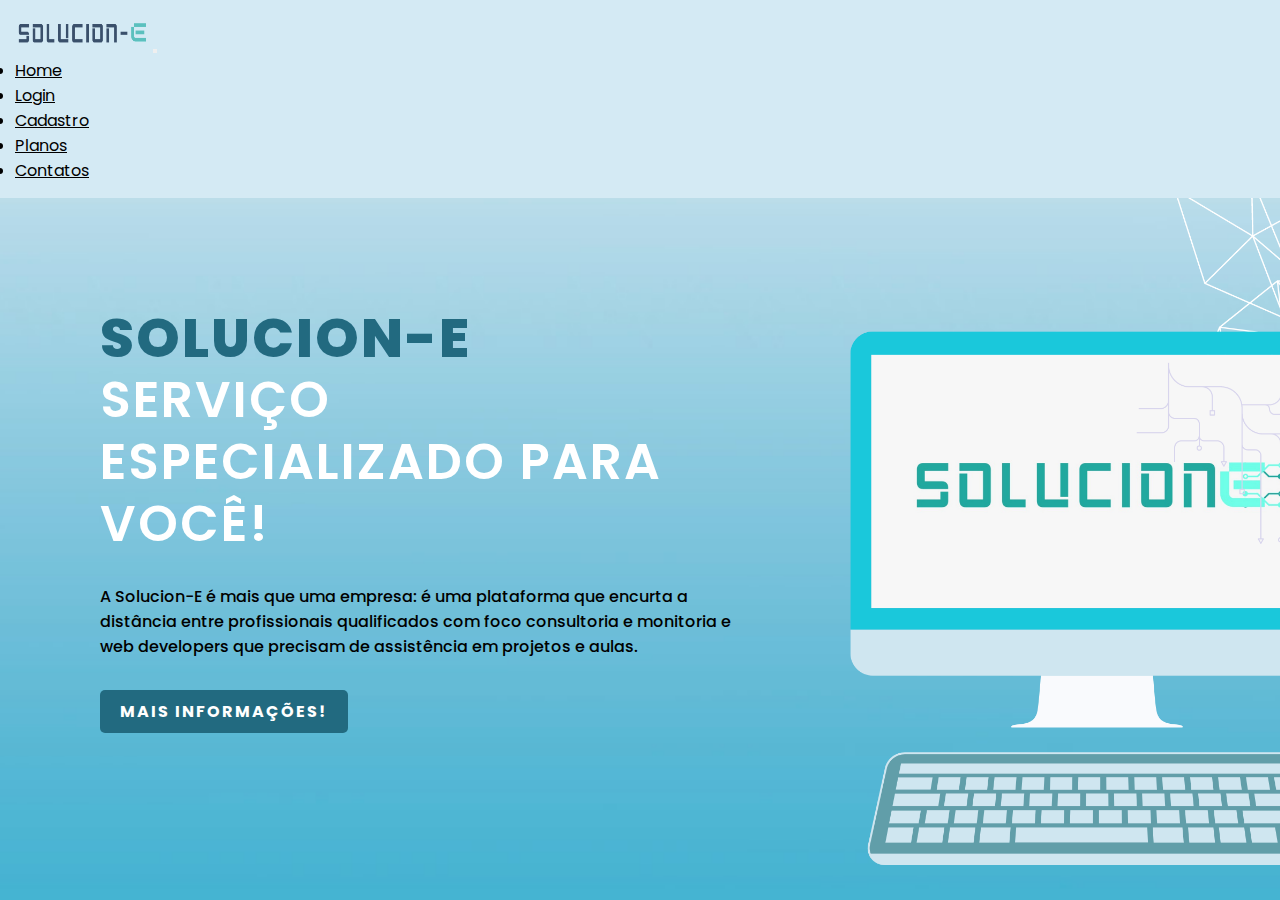
<file: index.html>
<!DOCTYPE html>
<html lang="pt-br">
<head>
    <meta charset="UTF-8">
    <meta http-equiv="X-UA-Compatible" content="IE=edge">
    <meta name="viewport" content="width=device-width, initial-scale=1.0">
    <link rel="stylesheet" href="./style.css">
    <link rel="shortcut icon" href="assets/favicon.png" type="image/x-icon">
    <link rel="stylesheet" href="https://cdnjs.cloudflare.com/ajax/libs/font-awesome/6.1.1/css/all.min.css">
    <link href="https://cdn.jsdelivr.net/npm/bootstrap@5.2.0-beta1/dist/css/bootstrap.min.css" rel="stylesheet" integrity="sha384-0evHe/X+R7YkIZDRvuzKMRqM+OrBnVFBL6DOitfPri4tjfHxaWutUpFmBp4vmVor" crossorigin="anonymous">
    <title>Solucion-E</title>
</head>
<body>
     <header>
        <nav class="navbar navbar-expand-lg ">
            <div class="container-fluid cabecalho">
                <img src="./assets/logo.png" alt="Logo da empresa Solucione" width="134" height="36">
              <button class="navbar-toggler" type="button" data-bs-toggle="collapse" data-bs-target="#navbarNav" aria-controls="navbarNav" aria-expanded="false" aria-label="Toggle navigation">
                <span class="navbar-toggler-icon"></span>
              </button>
              <div class="collapse navbar-collapse justify-content-end  " id="navbarNav">
                <ul class="navbar-nav navegador">
                  <li class="nav-item">
                    <a class="nav-link" href="./index.html">Home</a>
                  </li>
                  <li class="nav-item">
                    <a class="nav-link" href="./html/login.html">Login</a>
                  </li>
                  <li class="nav-item">
                    <a class="nav-link" href="./html/cadastro.html">Cadastro</a>
                  </li>
                  <li class="nav-item">
                    <a class="nav-link" href="./html/servicos.html">Planos</a>                  
                </li>
                <li class="nav-item">
                    <a class="nav-link" href="./html/contato.html">Contatos</a>                  
                </li>
                </ul>
              </div>
            </div>
          </nav>
         </div>
     </header>
     <div class="conteudo">
         <div class="informacao">
             <h2>SOLUCION-E <br><span>Serviço especializado para você!</span></h2>
             <p>A Solucion-E é mais que uma empresa: é uma plataforma que encurta a distância entre profissionais qualificados com foco consultoria e monitoria e web developers que precisam de assistência em projetos e aulas.</p>
             <a href="./html/servicos.html" class="informacao-btn">Mais informações!</a>
         </div>
     </div>  
     <script src="https://cdn.jsdelivr.net/npm/bootstrap@5.2.0-beta1/dist/js/bootstrap.bundle.min.js" integrity="sha384-pprn3073KE6tl6bjs2QrFaJGz5/SUsLqktiwsUTF55Jfv3qYSDhgCecCxMW52nD2" crossorigin="anonymous"></script>
</body>
</html>
</file>
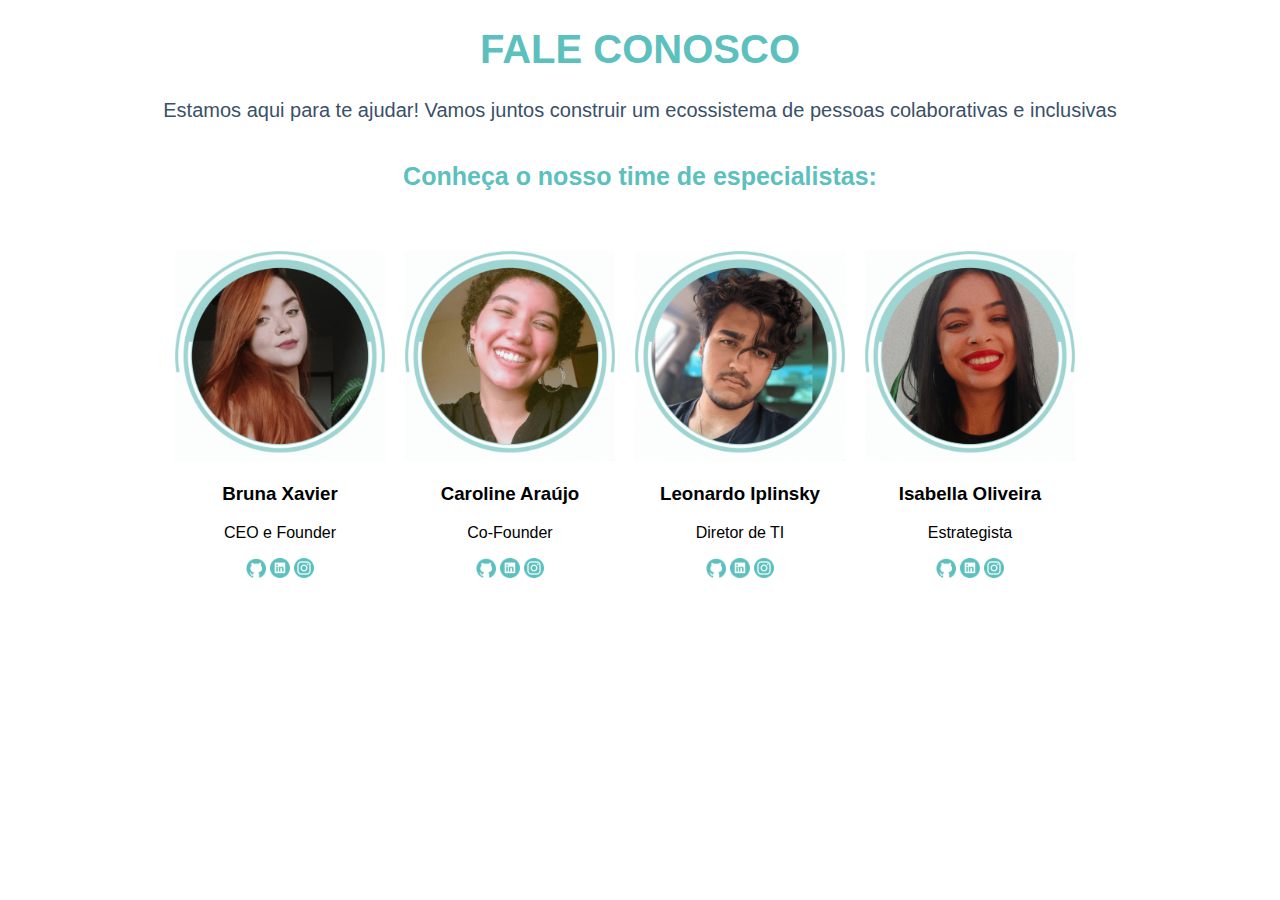
<file: contato.html>
<!DOCTYPE html>
<html lang="en">
<head>
    <meta charset="UTF-8">
    <meta http-equiv="X-UA-Compatible" content="IE=edge">
    <meta name="viewport" content="width=device-width, initial-scale=1.0">
    <title>Fale conosco</title>
    <link rel="stylesheet" type="text/css" href="./contato.css" media="screen">

</head>
<body>

    <header>

    </header>

    <nav class=" titulo"> <h1>FALE CONOSCO</h1>
        <p class="subtitulo">Estamos aqui para te ajudar! Vamos juntos construir um ecossistema de pessoas colaborativas e inclusivas</p>
        <h2>Conheça o nosso time de especialistas:</h2>
    </nav>
    <section class="flex">

        <div>
            <img src="./img/bruna.gif" alt='Diretora e fundadora da Solucione'width="210px" height="210">
            <h3>Bruna Xavier</h3>
            <p>CEO e Founder</p>
            <p>
                <img src="./img/icon-github.png"width="20px" height="20">
                <img src="./img/icon-linkedin.png"width="20px" height="20">
                <img src="./img/icon-instagram.png"width="20px" height="20">
            </p>
        </div>
        <div>
            <img src="./img/carol.gif" alt='Vice diretora da Solucione'width="210px" height="210">
            <h3>Caroline Araújo</h3>
            <p>Co-Founder</p>
            <p>
                <img src="./img/icon-github.png"width="20px" height="20">
                <img src="./img/icon-linkedin.png"width="20px" height="20">
                <img src="./img/icon-instagram.png"width="20px" height="20">
            </p>
        </div>
        <div>
            <img src="./img/leo.gif" alt='Diretor de TI da Solucione'width="210px" height="210">
            <h3>Leonardo Iplinsky</h3>
            <p>Diretor de TI</p>
            <p>
                <img src="./img/icon-github.png"width="20px" height="20">
                <img src="./img/icon-linkedin.png"width="20px" height="20">
                <img src="./img/icon-instagram.png"width="20px" height="20">
            </p>
        </div>
        <div>
            <img src="./img/isabella.gif" alt='Estrategista da Solucione'width="210px" height="210">
            <h3>Isabella Oliveira</h3>
            <p>Estrategista</p>
            <p>
                <img src="./img/icon-github.png"width="20px" height="20">
                <img src="./img/icon-linkedin.png"width="20px" height="20">
                <img src="./img/icon-instagram.png"width="20px" height="20">
            </p>
        </div>
    </section>
    
</body>
</html>
</file>
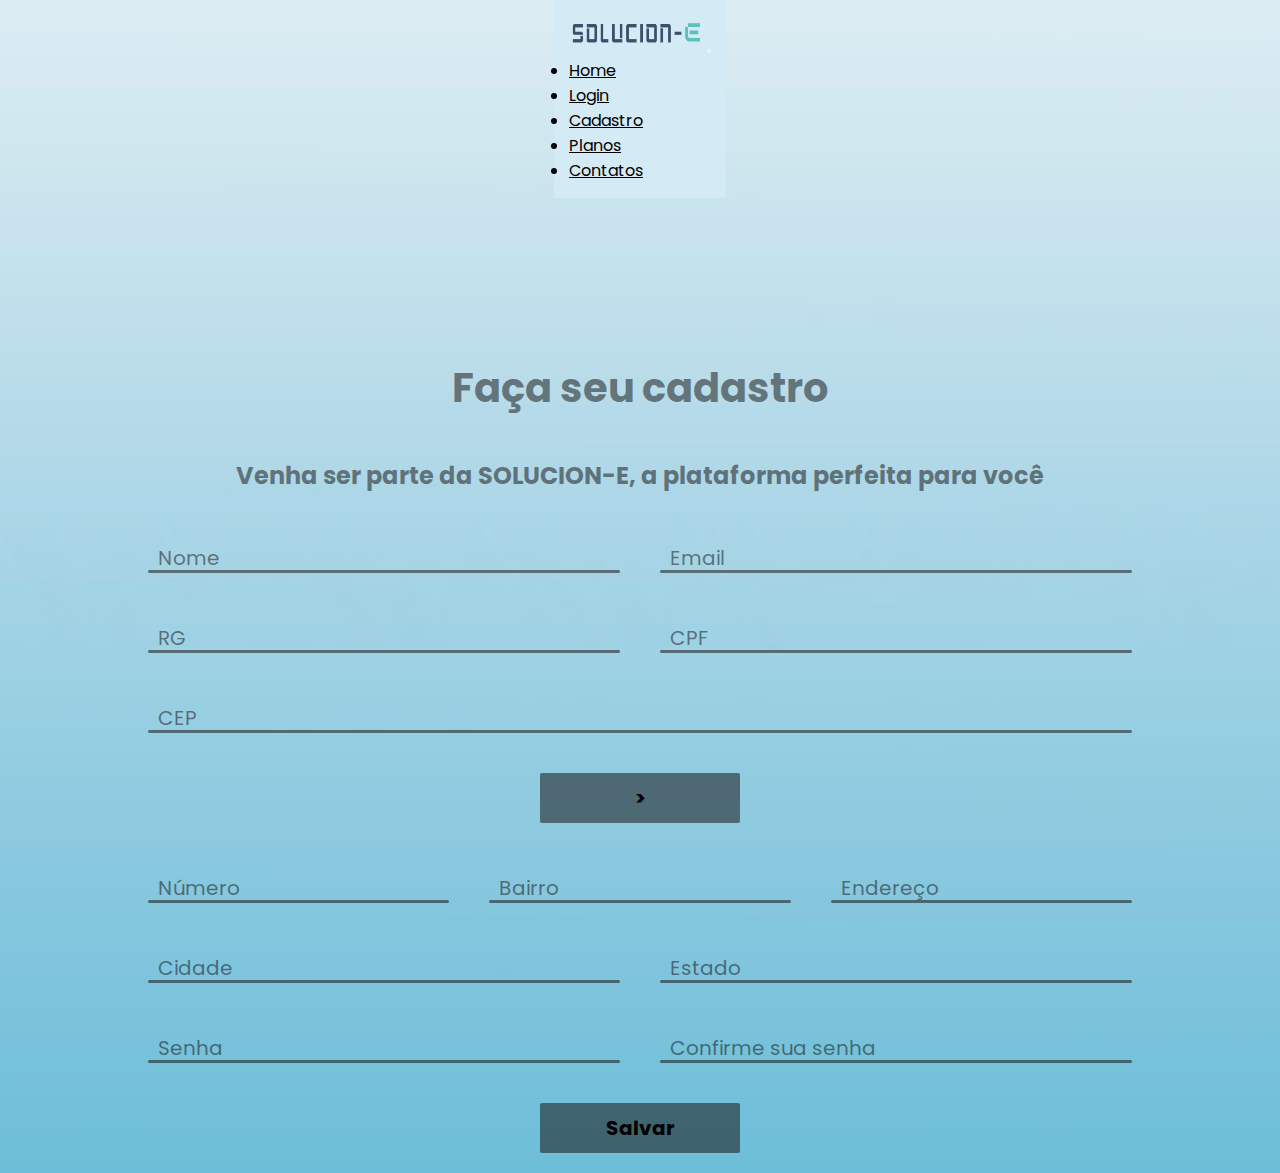
<file: html/cadastro.html>
<!DOCTYPE html>
<html lang="en">
<head>
    <meta charset="UTF-8">
    <meta http-equiv="X-UA-Compatible" content="IE=edge">
    <meta name="viewport" content="width=device-width, initial-scale=1.0">
    <link rel="shortcut icon" href="../assets/favicon.png" type="image/x-icon">
    <title>Solucion-E: Cadastre-se</title>
    <link href="https://cdn.jsdelivr.net/npm/bootstrap@5.2.0-beta1/dist/css/bootstrap.min.css" rel="stylesheet" integrity="sha384-0evHe/X+R7YkIZDRvuzKMRqM+OrBnVFBL6DOitfPri4tjfHxaWutUpFmBp4vmVor" crossorigin="anonymous">
    <link rel="stylesheet" href="../css/cadastro.css">
    <script src="../js/valida.js"defer></script>
</head>
<body>
    <header>

        <nav class="navbar navbar-expand-lg  fixed-top">
          <div class="container-fluid cabecalho">
              <img src="../assets/logo.png" alt="Logo da empresa Solucione" width="134" height="36">
            <button class="navbar-toggler" type="button" data-bs-toggle="collapse" data-bs-target="#navbarNav" aria-controls="navbarNav" aria-expanded="false" aria-label="Toggle navigation">
              <span class="navbar-toggler-icon"></span>
            </button>
            <div class="collapse navbar-collapse justify-content-end  " id="navbarNav">
              <ul class="navbar-nav navegador">
                <li class="nav-item">
                  <a class="nav-link" href="../index.html">Home</a>
                </li>
                <li class="nav-item">
                  <a class="nav-link" href="./login.html">Login</a>
                </li>
                <li class="nav-item">
                  <a class="nav-link" href="./cadastro.html">Cadastro</a>
                </li>
                <li class="nav-item">
                  <a class="nav-link" href="./servicos.html">Planos</a>                  
              </li>
              <li class="nav-item">
                  <a class="nav-link" href="./contato.html">Contatos</a>                  
              </li>
              </ul>
            </div>
          </div>
        </nav>
  </header>
    <main class="container ">

        <h1 class="title">Faça seu cadastro</h1>
        <h2 class="title-h2">Venha ser parte da SOLUCION-E, a  plataforma perfeita para você </h2>
        <div class="row">
            <div class="inputbox">
                <input type="text" id="nome" required>
                <label for="nome">Nome</label>
            </div>
            <div class="inputbox">
                <input type="text" id="email"  required>
                <label for="email">Email</label>
            </div>
        </div>

        <div class="row">
            <div class="inputbox">
              <input type="text" id="rg" required>
              <label for="rg">RG</label>
           </div>
           <div class="inputbox">
            <input type="text" id="cpf" required>
            <label for="cpf">CPF</label>
         </div>
        </div>

        <div class="row">
          <div class="inputbox">
              <input type="text" id="cep"  required>
              <label for="cep">CEP</label>
          </div>
          
        </div>
        <div class="row">
          <button type="submit" id="btn">></button>
        </div>
        <div class="row">
          <div class="inputbox">
            <input type="text" id="numero"  required>
            <label for="numero">Número</label>
        </div>
            <div class="inputbox">
                <input type="text" id="bairro"  required>
                <label for="bairro">Bairro</label>
            </div>
            <div class="inputbox">
              <input type="text" id="endereco"  required>
              <label for="endereco">Endereço</label>
          </div>
        </div>

        <div class="row">
          <div class="inputbox">
            <input type="text" id="cidade"  required>
            <label for="cidade">Cidade</label>
        </div>
          <div class="inputbox">
            <input type="text" id="uf"  required>
            <label for="estado">Estado</label>
        </div>
        </div>
        <div class="row">
          <div class="inputbox">
            <input type="password" id="senha"  required>
            <label for="Senha">Senha</label>
          </div>
          <div class="inputbox">
            <input type="password" id="valSenha"  required>
            <label for="passwordConfirm">Confirme sua senha</label>
          </div>
        </div>

        <div class="row">
            <button type="submit" id="btnEnviar">Salvar</button>

        </div>

      </form>

    <script type="text/javascript" src="../js/jquery-3.4.1.min.js"></script>
    <script src="https://cdn.jsdelivr.net/npm/bootstrap@5.2.0-beta1/dist/js/bootstrap.bundle.min.js" integrity="sha384-pprn3073KE6tl6bjs2QrFaJGz5/SUsLqktiwsUTF55Jfv3qYSDhgCecCxMW52nD2" crossorigin="anonymous"></script>
    <script src="https://stackpath.bootstrapcdn.com/bootstrap/4.1.3/js/bootstrap.min.js" integrity="sha384-ChfqqxuZUCnJSK3+MXmPNIyE6ZbWh2IMqE241rYiqJxyMiZ6OW/JmZQ5stwEULTy" crossorigin="anonymous"></script>
    <script src="../js/apiViaCep.js"></script>
</body>
</html>
</file>
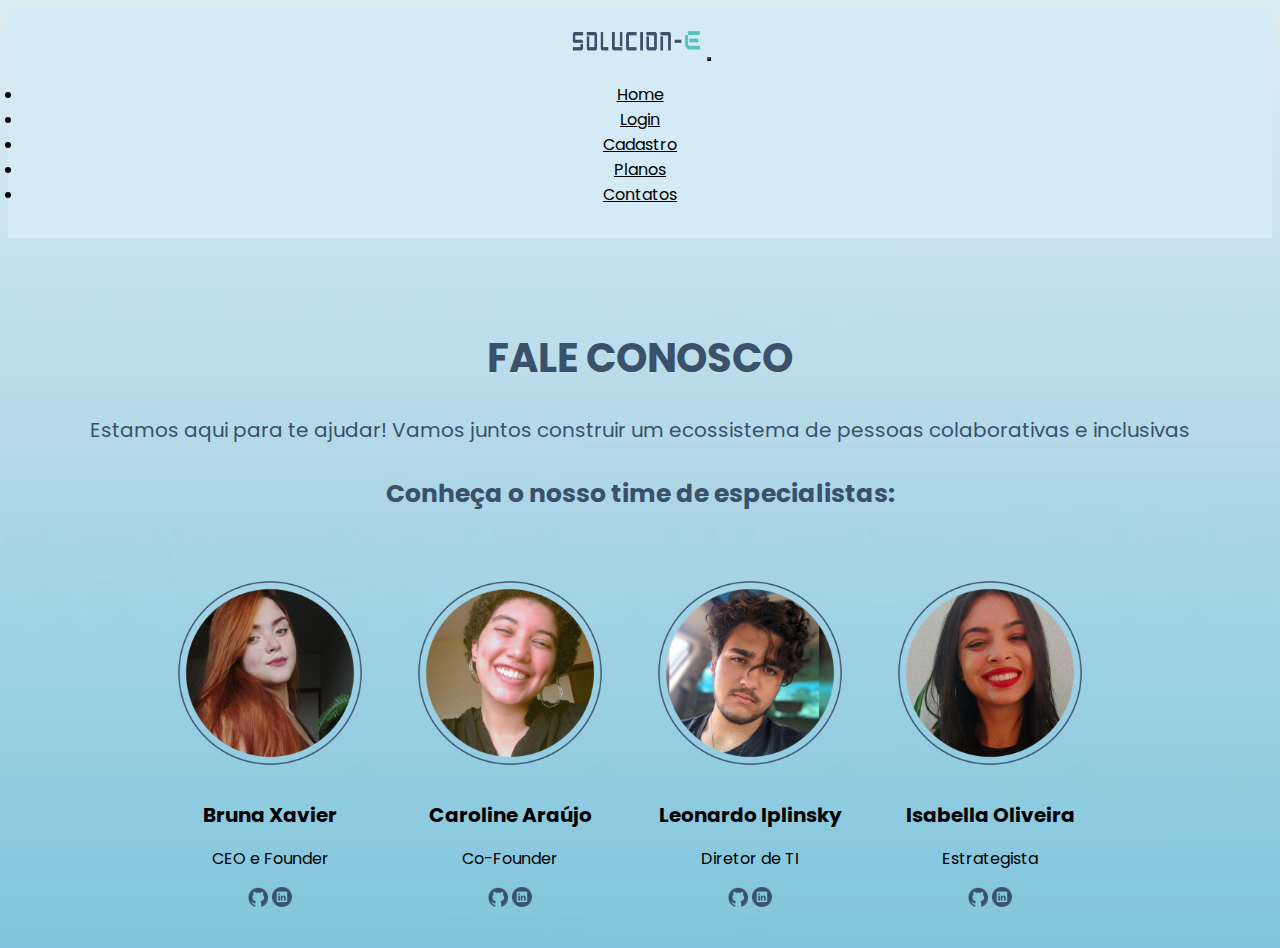
<file: html/contato.html>
<!DOCTYPE html>
<html lang="en">
<head>
    <meta charset="UTF-8">
    <meta http-equiv="X-UA-Compatible" content="IE=edge">
    <meta name="viewport" content="width=device-width, initial-scale=1.0">
    <title>Solucion-E: Fale conosco</title>
    <!-- CSS bootstrap -->
    <link href="https://cdn.jsdelivr.net/npm/bootstrap@5.2.0-beta1/dist/css/bootstrap.min.css" rel="stylesheet" integrity="sha384-0evHe/X+R7YkIZDRvuzKMRqM+OrBnVFBL6DOitfPri4tjfHxaWutUpFmBp4vmVor" crossorigin="anonymous">
    <!-- CSS contatos -->
    <link rel="stylesheet" type="text/css" href="../css/contato.css" media="screen">
    <link rel="shortcut icon" href="../assets/favicon.png" type="image/x-icon">
    
 
</head>
<body>

<!--Cabeçalho-->
    <header>
          <nav class="navbar navbar-expand-lg  fixed-top">
            <div class="container-fluid cabecalho">
                <img src="../assets/logo.png" alt="Logo da empresa Solucione" width="134" height="36">
              <button class="navbar-toggler" type="button" data-bs-toggle="collapse" data-bs-target="#navbarNav" aria-controls="navbarNav" aria-expanded="false" aria-label="Toggle navigation">
                <span class="navbar-toggler-icon"></span>
              </button>
              <div class="collapse navbar-collapse justify-content-end  " id="navbarNav">
                <ul class="navbar-nav navegador">
                  <li class="nav-item">
                    <a class="nav-link" href="../index.html">Home</a>
                  </li>
                  <li class="nav-item">
                    <a class="nav-link" href="./login.html">Login</a>
                  </li>
                  <li class="nav-item">
                    <a class="nav-link" href="./cadastro.html">Cadastro</a>
                  </li>
                  <li class="nav-item">
                    <a class="nav-link" href="./servicos.html">Planos</a>                  
                </li>
                <li class="nav-item">
                    <a class="nav-link" href="./contato.html">Contatos</a>                  
                </li>
                </ul>
              </div>
            </div>
          </nav>
    </header>

<!--Titulo e Subtitulo-->
    <nav class=" titulo"> <h1>FALE CONOSCO</h1>
        <p class="subtitulo">Estamos aqui para te ajudar! Vamos juntos construir um ecossistema de pessoas colaborativas e inclusivas</p>
        <h2>Conheça o nosso time de especialistas:</h2>
    </nav>

<!--Caixa time de especialistas-->
    <section class="flex">

        <div>
            <img src="../assets/bruna.png" alt='Diretora e fundadora da Solucione'width="200px" height="200">
            <h3>Bruna Xavier</h3>
            <p>CEO e Founder</p>
            <p>
              <a href="https://github.com/bruxvr"><img  src="../assets/icon-github.png"  width="20px" height="20"></a>
              <a href="https://www.linkedin.com/in/brunarxavier/"><img src="../assets/icon-linkedin.png"width="20px" height="20"></a>
            </p>
        </div>
        <div>
            <img src="../assets/carol.png" alt='Vice diretora da Solucione'width="200px" height="200">
            <h3>Caroline Araújo</h3>
            <p>Co-Founder</p>
            <p>
              <a href="https://github.com/carolfranca0310"><img  src="../assets/icon-github.png"  width="20px" height="20"></a>
              <a href="https://www.linkedin.com/in/caroline-ara%C3%BAjo-de-fran%C3%A7a-a59a14227/"><img src="../assets/icon-linkedin.png"width="20px" height="20"></a>
            </p>
        </div>
        <div>
            <img src="../assets/leo.png" alt='Diretor de TI da Solucione'width="200px" height="200">
            <h3>Leonardo Iplinsky</h3>
            <p>Diretor de TI</p>
            <p>
              <a href="https://github.com/IplinskyLeo"><img  src="../assets/icon-github.png"  width="20px" height="20"></a>
              <a href="https://www.linkedin.com/in/iplinsky/"><img src="../assets/icon-linkedin.png"width="20px" height="20"></a>
            </p>
        </div>
        <div>
            <img src="../assets/isabella.png" alt='Estrategista da Solucione'width="200px" height="200">
            <h3>Isabella Oliveira</h3>
            <p>Estrategista</p>
            <p>
              <a href="https://github.com/isabellaoliv"><img  src="../assets/icon-github.png"  width="20px" height="20"></a>
              <a href="https://www.linkedin.com/in/isabella-oliveira-93345a192/"><img src="../assets/icon-linkedin.png"width="20px" height="20"></a>
            </p>
        </div>

    </section>


    
    <!-- JavaScript Bundle with Popper -->
    <script src="https://cdn.jsdelivr.net/npm/bootstrap@5.2.0-beta1/dist/js/bootstrap.bundle.min.js" integrity="sha384-pprn3073KE6tl6bjs2QrFaJGz5/SUsLqktiwsUTF55Jfv3qYSDhgCecCxMW52nD2" crossorigin="anonymous"></script>
    
</body>
</html>
</file>
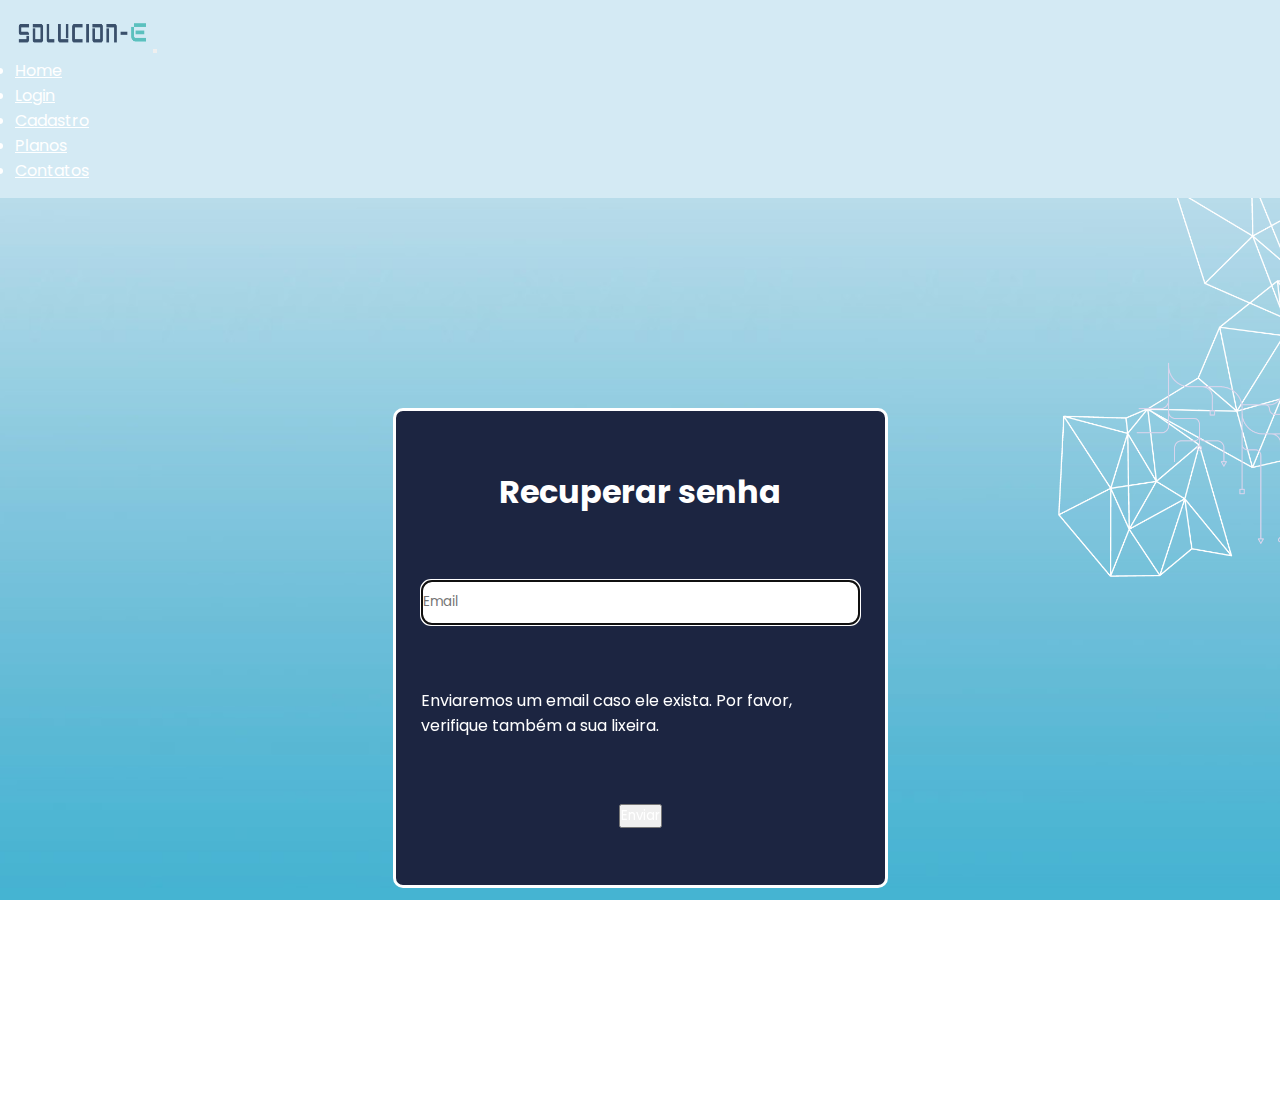
<file: html/forgotpassword.html>
<!DOCTYPE html>
<html lang="pt-br">
<head>
    <meta charset="UTF-8">
    <meta http-equiv="X-UA-Compatible" content="IE=edge">
    <meta name="viewport" content="width=device-width, initial-scale=1.0">
    <title>Solucion-E: Login</title>
<!-- Bootstrap -->
    <link href="https://cdn.jsdelivr.net/npm/bootstrap@5.2.0-beta1/dist/css/bootstrap.min.css" rel="stylesheet" 
    integrity="sha384-0evHe/X+R7YkIZDRvuzKMRqM+OrBnVFBL6DOitfPri4tjfHxaWutUpFmBp4vmVor" crossorigin="anonymous">
    <script src="https://cdn.jsdelivr.net/npm/bootstrap@5.2.0-beta1/dist/js/bootstrap.bundle.min.js" 
    integrity="sha384-pprn3073KE6tl6bjs2QrFaJGz5/SUsLqktiwsUTF55Jfv3qYSDhgCecCxMW52nD2" crossorigin="anonymous"></script>
    <link rel="stylesheet" href="../css/forgotpassword.css">
    <script src="/js/valida.js" defer ></script>
    <link rel="shortcut icon" href="../assets/favicon.png" type="image/x-icon">

</head>
    <body class="backgorund">
        <header>
            <nav class="navbar navbar-expand-lg ">
                <div class="container-fluid cabecalho">
                    <a href="/./index.html">
                    <img src="../assets/logo.png" alt="Logo da empresa Solucione" width="134" height="36"></a>
                  <button class="navbar-toggler" type="button" data-bs-toggle="collapse" data-bs-target="#navbarNav" aria-controls="navbarNav" aria-expanded="false" aria-label="Toggle navigation">
                    <span class="navbar-toggler-icon"></span>
                  </button>
                  <div class="collapse navbar-collapse justify-content-end  " id="navbarNav">
                    <ul class="navbar-nav navegador">
                      <li class="nav-item">
                        <a class="nav-link" href="../index.html">Home</a>
                      </li>
                      <li class="nav-item">
                        <a class="nav-link" href="./login.html">Login</a>
                      </li>
                      <li class="nav-item">
                        <a class="nav-link" href="./cadastro.html">Cadastro</a>
                      </li>
                      <li class="nav-item">
                        <a class="nav-link" href="./servicos.html">Planos</a>                  
                    </li>
                    <li class="nav-item">
                        <a class="nav-link" href="./contato.html">Contatos</a>                  
                    </li>
                    </ul>
                  </div>
                </div>
              </nav>
             </div>
          </header>

    <section class="sect">
        <main>
            <section class="flex">
                <form action="">
                    <div class="containerLeo">
                        <h1>Recuperar senha</h1>
                        <input type="email" required autofocus class="inputStyle" id="Oemail" placeholder="Email"  width="3000px">
                        <p>Enviaremos um email caso ele exista. Por favor, verifique também a sua lixeira.</p>

                        <div id="btnEnviar">
                            <div class="d-grid gap-20 col-10 mx-auto">
                                <a href="/./index.html"><button class="btn btn-primary" id="buato" type="button">Enviar</button></a>
                            </div>
                        </div>
                    </div>
                </form>
            </section>

        </main>
    </section>
</body>
</html>
</file>
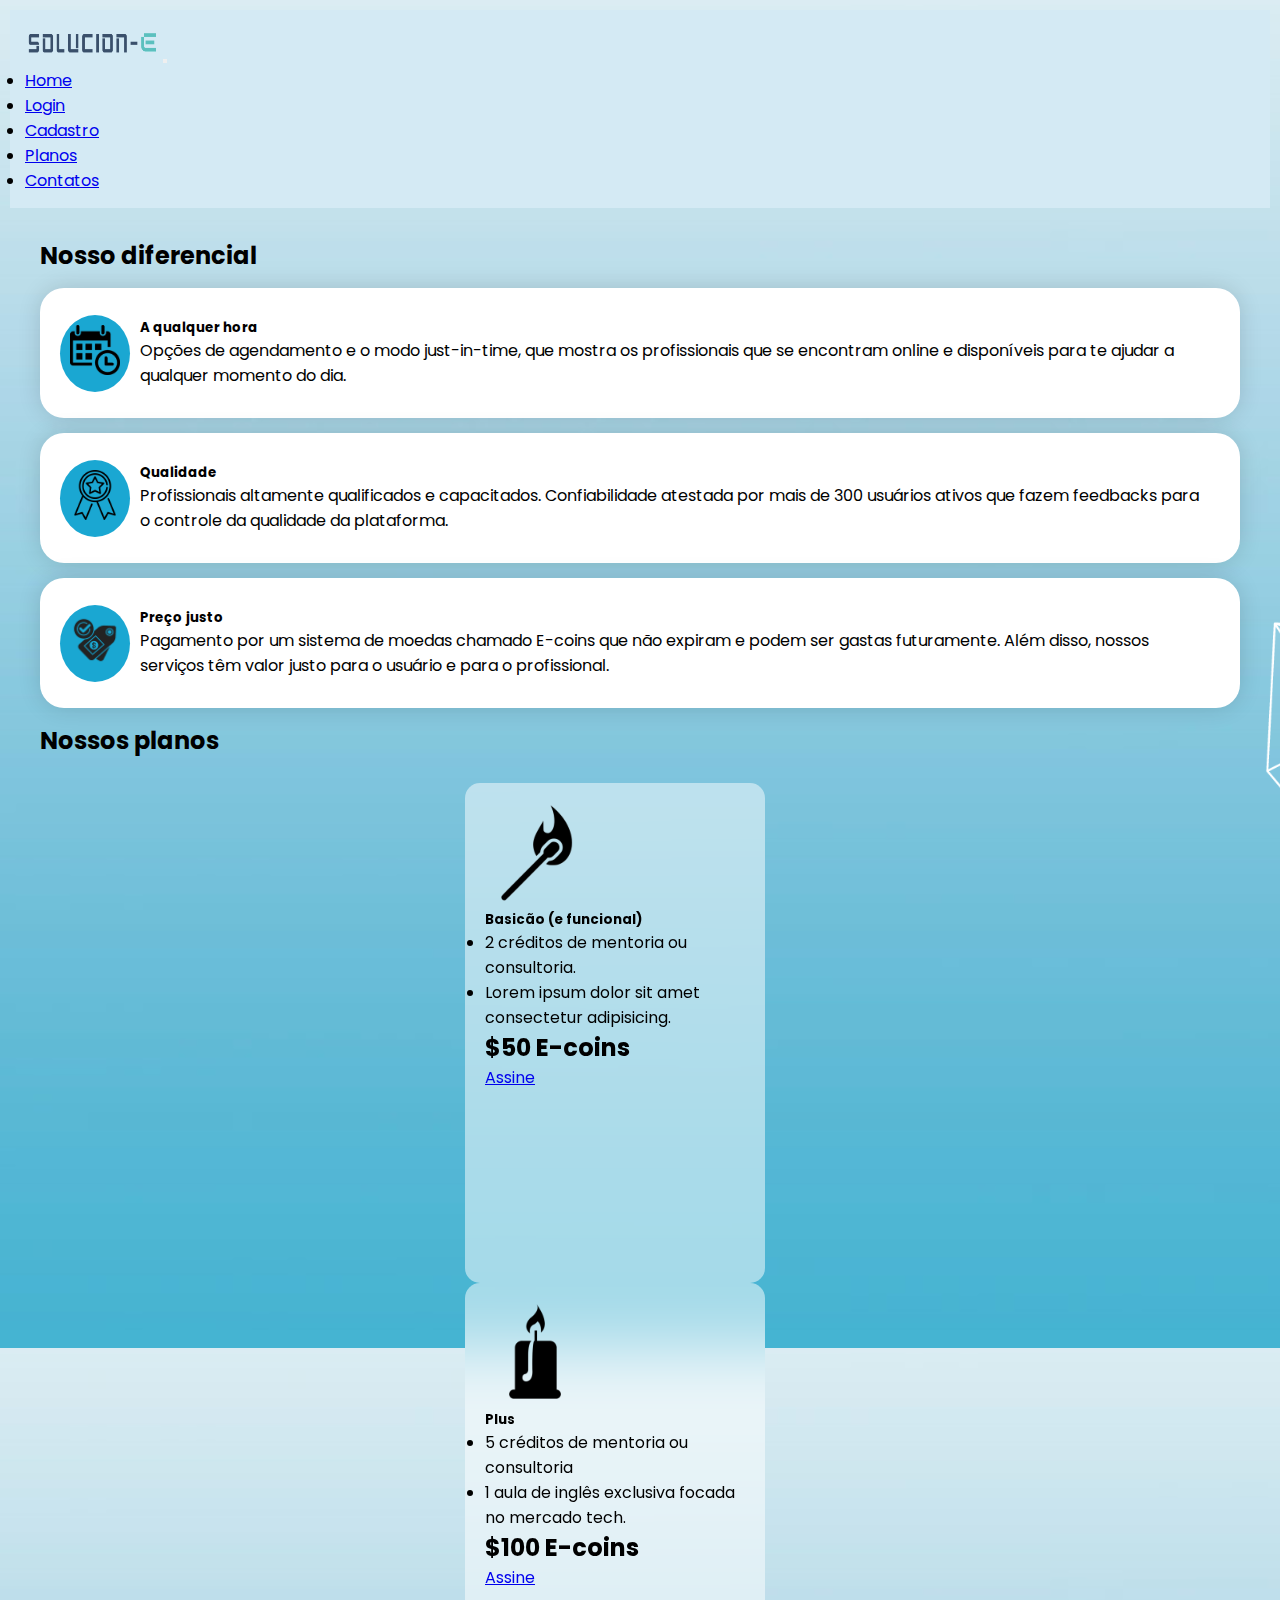
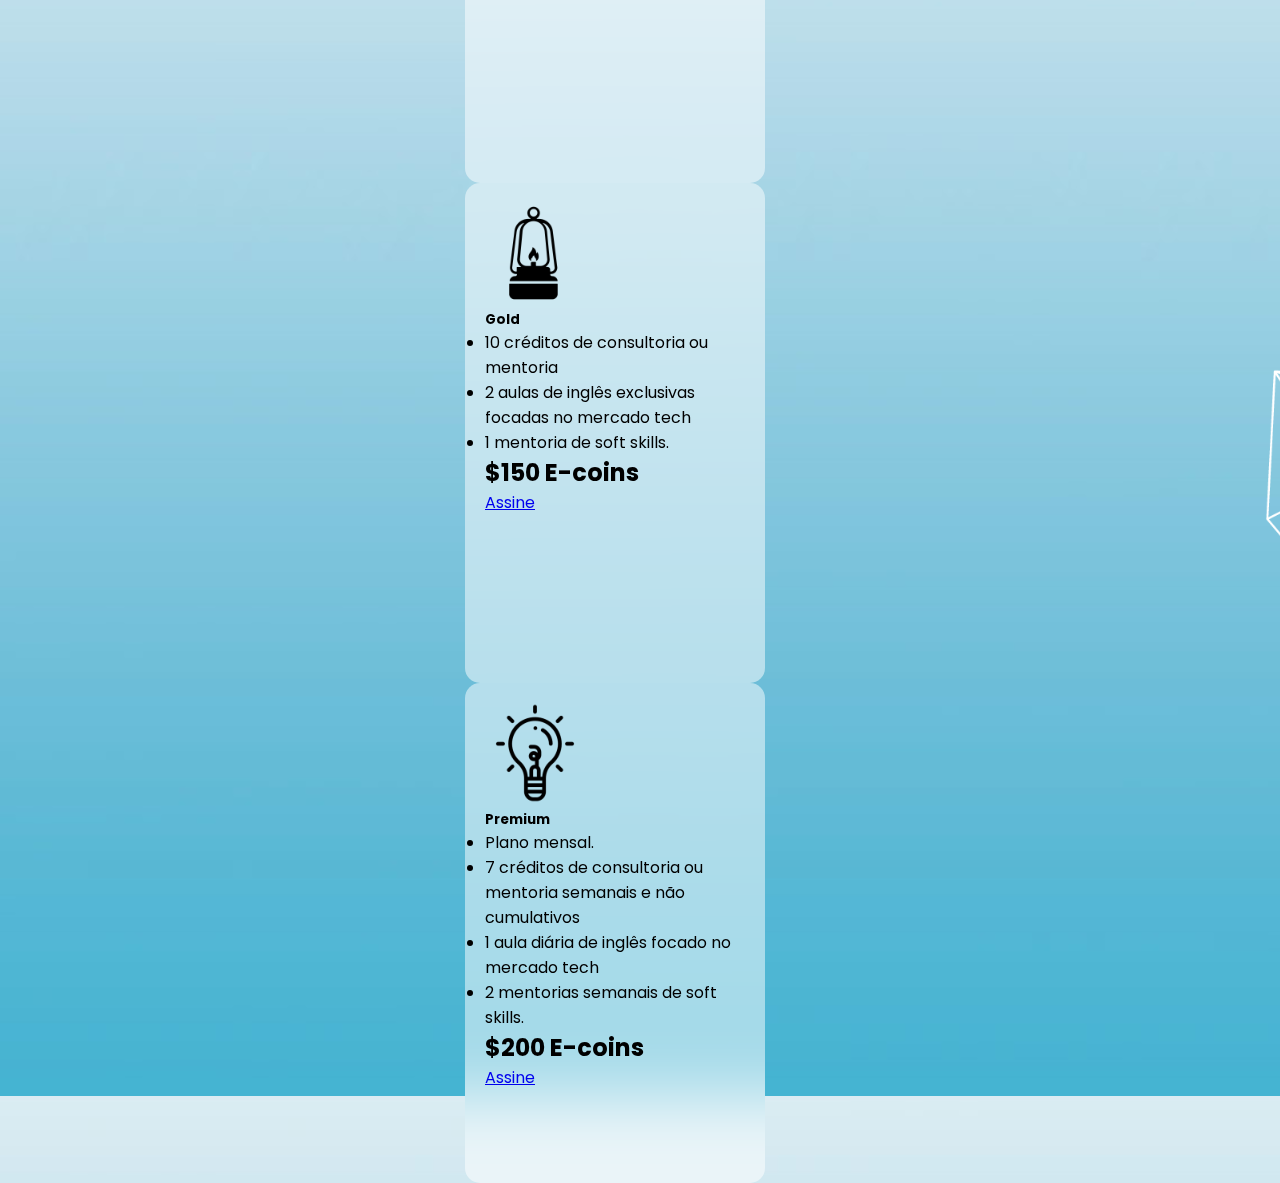
<file: html/servicos.html>
<!DOCTYPE html>
<html lang="pt-br">
<head>
    <meta charset="UTF-8">
    <meta http-equiv="X-UA-Compatible" content="IE=edge">
    <meta name="viewport" content="width=device-width, initial-scale=1.0">
    <link href="https://cdn.jsdelivr.net/npm/bootstrap@5.2.0-beta1/dist/css/bootstrap.min.css" rel="stylesheet" integrity="sha384-0evHe/X+R7YkIZDRvuzKMRqM+OrBnVFBL6DOitfPri4tjfHxaWutUpFmBp4vmVor" crossorigin="anonymous">
    <link rel="stylesheet" href="../css/servicos.css">
    <link rel="stylesheet" href="https://cdnjs.cloudflare.com/ajax/libs/font-awesome/6.1.1/css/all.min.css">
    <link rel="shortcut icon" href="../assets/favicon.png" type="image/x-icon">
    <title>Solucion-E: serviços</title>
</head>
<body>
  <header>
      <nav class="navbar navbar-expand-lg ">
          <div class="container-fluid cabecalho">
              <img src="../assets/logo.png" alt="Logo da empresa Solucione" width="134" height="36">
              <button class="navbar-toggler" type="button" data-bs-toggle="collapse" data-bs-target="#navbarNav" aria-controls="navbarNav" aria-expanded="false" aria-label="Toggle navigation">
              <span class="navbar-toggler-icon"></span>
            </button>
            <div class="collapse navbar-collapse justify-content-end  " id="navbarNav">
              <ul class="navbar-nav navegador">
                <li class="nav-item">
                  <a class="nav-link" href="../index.html">Home</a>
                </li>
                <li class="nav-item">
                  <a class="nav-link" href="./login.html">Login</a>
                </li>
                <li class="nav-item">
                  <a class="nav-link" href="./cadastro.html">Cadastro</a>
                </li>
                <li class="nav-item">
                  <a class="nav-link" href="./servicos.html">Planos</a>                  
              </li>
              <li class="nav-item">
                  <a class="nav-link" href="./contato.html">Contatos</a>                  
              </li>
              </ul>
            </div>
          </div>
        </nav>
       </div>
    
</header>

    <main>
      <h2>Nosso diferencial</h2>
        <div class="row">
          <div class="col-md-4">
              <div class="dif-card">
                  <div class="dif-icon">
                      <img src="../assets/tempo.png" alt="agenda">
                  </div>
                  <div class="dif-text">
                      <h5>A qualquer hora</h5>
                      <p>Opções de agendamento e o modo just-in-time, que mostra os profissionais que se encontram online e disponíveis para te ajudar a qualquer momento do dia.</p>
                  </div>
              </div>
            </div>
          <div class="col-md-4">
              <div class="dif-card">
                  <div class="dif-icon">
                      <img src="../assets/qualidade.png" alt="dispositivos">
                  </div>
                  <div class="dif-text">
                      <h5>Qualidade</h5>
                      <p>Profissionais altamente qualificados e capacitados. Confiabilidade atestada por mais de 300 usuários ativos que fazem feedbacks para o controle da qualidade da plataforma.</p>
                  </div>
              </div>
          </div>
          <div class="col-md-4">
              <div class="dif-card">
                  <div class="dif-icon">
                      <img src="../assets/preço.png" alt="preço">
                  </div>
                  <div class="dif-text">
                      <h5>Preço justo</h5>
                      <p>Pagamento por um sistema de moedas chamado E-coins que não expiram e podem ser gastas futuramente. Além disso, nossos serviços têm valor justo para o usuário e para o profissional.</p>
                  </div>
              </div>
          </div>

          <h2>Nossos planos</h2>
          
          <section class="planos d-flex">
            <div class="cartao d-flex flex-column">
              <img src="../assets/fosforo.png" alt="fósforo">
              <h5 class="card-title">Basicão (e funcional)</h5>
                <ul>
                  <li>2 créditos de mentoria ou consultoria.</li>
                  <li>Lorem ipsum dolor sit amet consectetur adipisicing. </li>
                </ul>

              <div>
                <h2>$50 E-coins</h2>
                <a href="./login.html" class="btn btn-primary">Assine</a>
              </div>
            </div>
            <!-- PLANO PLUS -->
            <div class="cartao d-flex flex-column">
              <img src="../assets/vela.png" alt="vela">
              <h5 class="card-title">Plus</h5>
                  <ul>
                    <li>5 créditos de mentoria ou consultoria</li>
                    <li>1 aula de inglês exclusiva focada no mercado tech.</li>
                  </ul>
                    <div>
                      <h2>$100 E-coins</h2>
                    <a href="./login.html" class="btn btn-primary">Assine</a>
                  </div>
              </div>
            <!-- PLANO GOLD -->
            <div class="cartao d-flex flex-column">
              <img src="../assets/lampiao.png" alt="lampião">
              <h5 class="card-title">Gold</h5>
                  <ul>
                    <li>10 créditos de consultoria ou mentoria</li>
                    <li>2 aulas de inglês exclusivas focadas no mercado tech</li> 
                    <li>1 mentoria de soft skills.</li>
                  </ul>
                    <div>
                      <h2>$150 E-coins</h2>
                      <a href="./login.html" class="btn btn-primary">Assine</a>
                    </div>
            </div>

            <!-- PLANO PREMIUM -->
            <div class="cartao d-flex flex-column">
              <img src="../assets/lampada.png" alt="lâmpada">
              <h5 class="card-title">Premium</h5>
              <ul>
                <li>Plano mensal.</li> 
                <li>7 créditos de consultoria ou mentoria semanais e não cumulativos</li>
                <li>1 aula diária de inglês focado no mercado tech</li>
                <li>2 mentorias semanais de soft skills.</li>
              </ul>
                  <div>
                    <h2>$200 E-coins</h2>
                    <a href="./login.html" class="btn btn-primary">Assine</a>
                  </div>
            </div>
          
          </section>

          </div>

  
    </main>

    
    
    <script src="https://cdn.jsdelivr.net/npm/bootstrap@5.2.0-beta1/dist/js/bootstrap.bundle.min.js" integrity="sha384-pprn3073KE6tl6bjs2QrFaJGz5/SUsLqktiwsUTF55Jfv3qYSDhgCecCxMW52nD2" crossorigin="anonymous"></script>
    </footer>
</body>
</html>
</file>
<file: style.css>
@import url('https://fonts.googleapis.com/css2?family=Oswald:wght@400;700&family=Poppins:wght@300;400;500;600;700;800;900&family=Zen+Loop&display=swap');

*{
    margin: 0;
    padding: 0px;
    box-sizing: border-box;
    font-family: "Poppins", sans-serif;
}

body{
    position: relative;
    width: 100%;
    min-height: 100vh;
    display: flex;
    flex-direction: column;
    justify-content: flex-start;
    background: url(./assets/fundobranco.png);
    background-size:cover ;
    background-position: center;

}

.navbar {
  background: #d4eaf4;
  padding: 15px;
  width: 100%;
}

.navegador a {
color: #000;
}

nav{
  margin-bottom: 50px;
}


nav h2{
  margin-top: 30px;
  font-size: 25px;
  color: #3A506B;
}

  
  .conteudo{
    max-width: 650px;
    margin: 60px 100px;
  }
  
  .conteudo .informacao h2{
    color: #226A80;
    font-size: 55px;
    text-transform: uppercase;
    font-weight: 800;
    letter-spacing: 2px;
    line-height: 60px;
    margin-bottom: 30px;
  }

  .conteudo .informacao h2 span{
    color: #fff;
    font-size: 50px;
    font-weight: 600;
  }
  
  .conteudo .informacao p{
    font-size: 16px;
    font-weight: 500;
    margin-bottom: 40px;
  }
  
  .conteudo .informacao-btn{
    color: #fff;
    background: #226A80;
    text-decoration: none;
    text-transform: uppercase;
    font-weight: 700;
    letter-spacing: 2px;
    padding: 10px 20px;
    border-radius: 5px;
}
  
  .conteudo .informacao-btn:hover{
    background: #0C4F60;
  }
  
  #check{
    z-index: 3;
    display: none;
  }
  
  /* Responsive CSS */
  
  @media (max-width: 960px){
    header .navegacao{
      display: none;
    }
  
    label{
      display: block;
      font-size: 25px;
      cursor: pointer;
      transition: 0.3s;
      transition-property: color;
    }
  
    label:hover{
      color: #fff;
    }
  
    label .close-btn{
      display: none;
    }
  
    #check:checked ~ header .navegacao{
      z-index: 2;
      position: fixed;
      top: 0;
      bottom: 0;
      left: 0;
      right: 0;
      background: rgba(114, 223, 255, 0.9);
      display: flex;
      flex-direction: column;
      justify-content: center;
      align-items: center;
    }
  
    #check:checked ~  header .navegacao a{
      font-weight: 700;
      margin-right: 0;
      margin-bottom: 50px;
      letter-spacing: 2px;
    }
  
    #check:checked ~ header label .close-btn{
      z-index: 2;
      position: fixed;
      display: block;
    }
  
    #check:checked ~ header label .menu-btn{
      display: none;
    }
  
    label .menu-btn{
      position: absolute;
    }
  
    header .logo{
      position: absolute;
      bottom: -6px;
    }
  
    .conteudo .informacao h2{
      font-size: 45px;
      line-height: 50px;
    }
  
    .conteudo .informacao h2 span{
      font-size: 40px;
      font-weight: 600;
    }
  
    .conteudo .informacao p{
      font-size: 14px;
    }
  }
  
  @media (max-width: 560px){
    .conteudo .informacao h2{
      font-size: 35px;
      line-height: 40px;
    }
  
    .conteudo .informacao h2 span{
      font-size: 30px;
      font-weight: 600;
    }
  
    .conteudo .informacao p{
      font-size: 14px;
    }
  }

/* scroll bar */
/* width */
::-webkit-scrollbar {
  width: 10px;
}

/* Track */
::-webkit-scrollbar-track {
  background: #f1f1f1;
}

/* Handle */
::-webkit-scrollbar-thumb {
  background: #888;
}

/* Handle on hover */
::-webkit-scrollbar-thumb:hover {
  background: #555;
}
</file>
<file: contato.css>
* {

padding: 0%; 
text-align: center;
}
body{
    font-family: -apple-system, BlinkMacSystemFont, 'Segoe UI', Roboto, Oxygen, Ubuntu, Cantarell, 'Open Sans', 'Helvetica Neue', sans-serif;

}
nav{
    margin-bottom: 50px;
}

nav h1{
    font-size: 40px;
    color: #5bc0be;
}

nav p{
    font-size: 20px;
    color: #3a5068;
}

nav h2{
    margin-top: 40px;
    font-size: 25px;
    color: #5bc0be;
}

section{
    align-items: center;

}
.flex{
    width: 100%;
     display: flex;
     flex-wrap: wrap;
     max-width: 1000px;
     margin: 0 auto;
     align-items: center;
     padding-left: 50px;
  }
  .flex div {
     flex: 1 1 1 400px;
     margin: 10px;

     }
</file>
<file: css/cadastro.css>
@import url('https://fonts.googleapis.com/css2?family=Poppins:wght@400;500;600;700;800&display=swap');

*{
    margin: 0;
    padding: 0;
    box-sizing: border-box;
    font-family: 'Poppins', sans-serif;
}

.navbar {
    background:#d4eaf4;
    padding: 15px;
}

.navegador a {
color: #000;
}

nav{
  margin-bottom: 50px;
}


nav h2{
  margin-top: 30px;
  font-size: 25px;
  color: #3A506B;
}


body{
    display: flex;
    flex-direction: column;
    justify-content: center;
    align-items: center;
    min-height: 100vh;
    background: url(../assets/fundobranco.png);
}

:root {
    --bg-color: rgba(250, 239, 239, 0.618);
    --primary-color: #110d0d84;
}

.container{
    flex-grow: 3;
    display: flex;
    flex-direction: column;
    justify-content: center;
    width: 80%;
    padding: 20px;
    gap: 40px; 
    margin-top: 90px;  
}

.title{
    font-size: 40px;
    text-align: center;
    user-select: none;
    color: var(--primary-color);
}

.title-h2{
    font-size: 24px;
    text-align: center;
    user-select: none;
    color: var(--primary-color);
}

.row{
    display: grid;
    grid-template-columns: repeat(auto-fit, minmax(200px, 1fr));
    gap: 40px;
}

.inputbox{
    position: relative;
    display: flex;
    flex-direction: column-reverse;
    height: 40px;
}

.inputbox label{
    position: relative;
    top: 0;
    left: 10px;
    font-size: 20px;
    color: var(--primary-color);

}

.inputbox input {
    position: absolute;
    background-color: var(--primary-color);
    width: 100%;
    height: 3px;
    bottom: 0;
    box-shadow: none;
    border: none;
    outline: none;
    border-radius: 2px;
    transition: .5s;
    font-size: 20px;
    font-weight: bold;
    padding: 0 10px;
}

.inputbox input:focus,
.inputbox input:valid {
    height: 100%;
}

.inputbox input:focus + label,
.inputbox input:valid + label {
    top: -40px;
    left: 0;
}

.container button {
    justify-self: center;
    width: 200px;
    height: 50px;
    border:none;
    outline: none;
    cursor: pointer;
    background-color: var(--primary-color);
    font-size: 20px;
    font-weight: bold;
    border-radius: 2px;
}
</file>
<file: css/contato.css>
@import url('https://fonts.googleapis.com/css2?family=Oswald:wght@400;700&family=Poppins:wght@300;400;500;600;700;800;900&family=Zen+Loop&display=swap');

* {
padding: 0%; 
text-align: center;


}
.navbar {
    background: #d4eaf4;
    padding: 15px;
}
.navbar-toggler{
    background: #cfe6f0;
}

.navegador a {
color: #000;
}

body{
    font-family: "Poppins", sans-serif;
    background: url(../assets/fundobranco.png);
}
nav{
    margin-bottom: 50px;
}

nav h1{
    margin-top: 90px;
    font-size: 40px;
    color: #3A506B
}

nav p{
    font-size: 20px;
    color: #3A506B;
}

nav h2{
    margin-top: 30px;
    font-size: 25px;
    color: #3A506B;
}

section{
    align-items: center;

}
.flex{
    width: 100%;
     display: flex;
     flex-wrap: wrap;
     max-width: 1000px;
     margin: 0 auto;
     align-items: center;
  }
  .flex div {
     flex: 1 1 2 400px;
     margin: 10px;
    padding-left: 20px;


     }

     .flex h3{
        font-size: 20px;
        margin-bottom: 5px;

    }


    .icons{
        display: flex;
        justify-content: center;
        align-items: center;
        margin: auto;
      }
      
      .icons a{
        position: relative;
        color: #111;
        font-size: 40px;
        transition: 0.3s;
        transition-property: transform;
      }
      
      .icons a:not(:last-child){
        margin-right: 60px;
      }
      
      .icons a:hover{
        transform: scale(1.5);
      }
</file>
<file: css/forgotpassword.css>
@import url('https://fonts.googleapis.com/css2?family=Oswald:wght@400;700&family=Poppins:wght@300;400;500;600;700;800;900&family=Zen+Loop&display=swap');
*{
    font-family: "Poppins", sans-serif;
    margin: 0;
    padding: 0;
    box-sizing: border-box;
    color: white;
}
body{
    background: url(../assets/bg.png) no-repeat center center fixed;
    background-size: cover;
    width: 100%;
}
/* header */
.navbar{
    background: #d4eaf4;
    padding: 15px;
}

/* main */
main{
    width: 100%;
    height: 100vh;
    display: flex;
    justify-content: space-around;
    align-items: center;
}

.containerLeo{
    width: 55vh;
    height: 30rem;
    display: flex;
    justify-content: space-around;
    align-items: center;
    flex-direction: column;
    background-color: #1C2541;
    border-radius: 10px;
    border: 3px solid #ffffff;
    padding: 25px;
}
input{
    color: black;
    height: 5vh;
    border-radius: 10px;
    width: 100%;
}
figcaption{
    color: black;
    width: 88%;
}


@media (max-width: 960px) {
    #imagem{
        display: none;
    }
}
</file>
<file: css/servicos.css>
@import url('https://fonts.googleapis.com/css2?family=Oswald:wght@400;700&family=Poppins:wght@300;400;500;600;700;800;900&family=Zen+Loop&display=swap');

@media (max-width: 1200px) {
    .planos {
        flex-wrap: wrap;

    }
}


*{
    margin: 0;
    padding: 0;
    box-sizing: border-box;
    font-family: "Poppins", sans-serif;
}

body{
    position: relative;
    width: 100%;
    min-height: 100vh;
    display: flex;
    flex-direction: column;
    justify-content: flex-start;
    background: url(../assets/bg.png);
    background-size:cover;
    background-position: center;

}


.navbar {
    background: #d4eaf4;
    padding: 15px;
}

body {
    padding: 10px;
}

body main {
    padding: 30px;
}

body main .dif-card {
    background: #FFFFFF;
    box-shadow: 0px 0px 24px -2px rgb(0 0 0 / 16%);
    border-radius: 24px;
    padding: 20px;
    padding-right: 24px;
    display: flex;
    align-items: center;
    width: 100%;
    margin: 15px 0;
}

body main .dif-icon {
    padding: 10px;
    background: #1aa7d2;
    border-radius: 50%;
}

body main .dif-icon img {
    width: 50px;
    height: 50px;
}

body main .dif-text {
    padding: 10px;
}



body main section {
    padding: 30px;
    margin-left: auto;
    margin-right: auto;
    height: fit-content;
    width: 400px;
    height: 300px;

}

body main section .cartao {
    width: 300px;
    height: 500px;
    padding: 20px;
    gap: 10px;
    border-radius: 25px;
    border-radius: 15px;
    background-color: rgba(255, 255, 255, .5);
    -webkit-backdrop-filter: blur(2em);
    backdrop-filter: blur(2em);
    justify-content: space-between;
}


body main section .cartao img {
    width: 100px;
    height: 100px;
    margin: 0 auto;
}

body main section .cartao a {
    width: 80px;
}

body main section .cartao:hover {
    background-color: white;
    cursor: pointer;
}

body main .planos {
    /* background:rgb(25, 121, 142); */
    border-radius: 25px;
    padding: 25px;
    gap: 15px;
    height: 550px;
    align-items: center;
    
}

body section #carouselExampleCaptions img {
    width: 300px;
    margin-left: auto;
    margin-right: auto;
    
}

body section #carouselExampleCaptions {
    align-items: center;
    padding: 20px;
}
/* FOOTER */
.icons{
    display: flex;
    justify-content: center;
    align-items: center;
    margin: auto;
  }
  
  .icons a{
    position: relative;
    color: #111;
    font-size: 40px;
    transition: 0.3s;
    transition-property: transform;
  }
  
  .icons a:not(:last-child){
    margin-right: 60px;
  }
  
  .icons a:hover{
    transform: scale(1.5);
  }


/* scroll bar */
/* width */
::-webkit-scrollbar {
    width: 10px;
  }
  
  /* Track */
  ::-webkit-scrollbar-track {
    background: #f1f1f1;
  }
  
  /* Handle */
  ::-webkit-scrollbar-thumb {
    background: #888;
  }
  
  /* Handle on hover */
  ::-webkit-scrollbar-thumb:hover {
    background: #555;
  }
</file>
